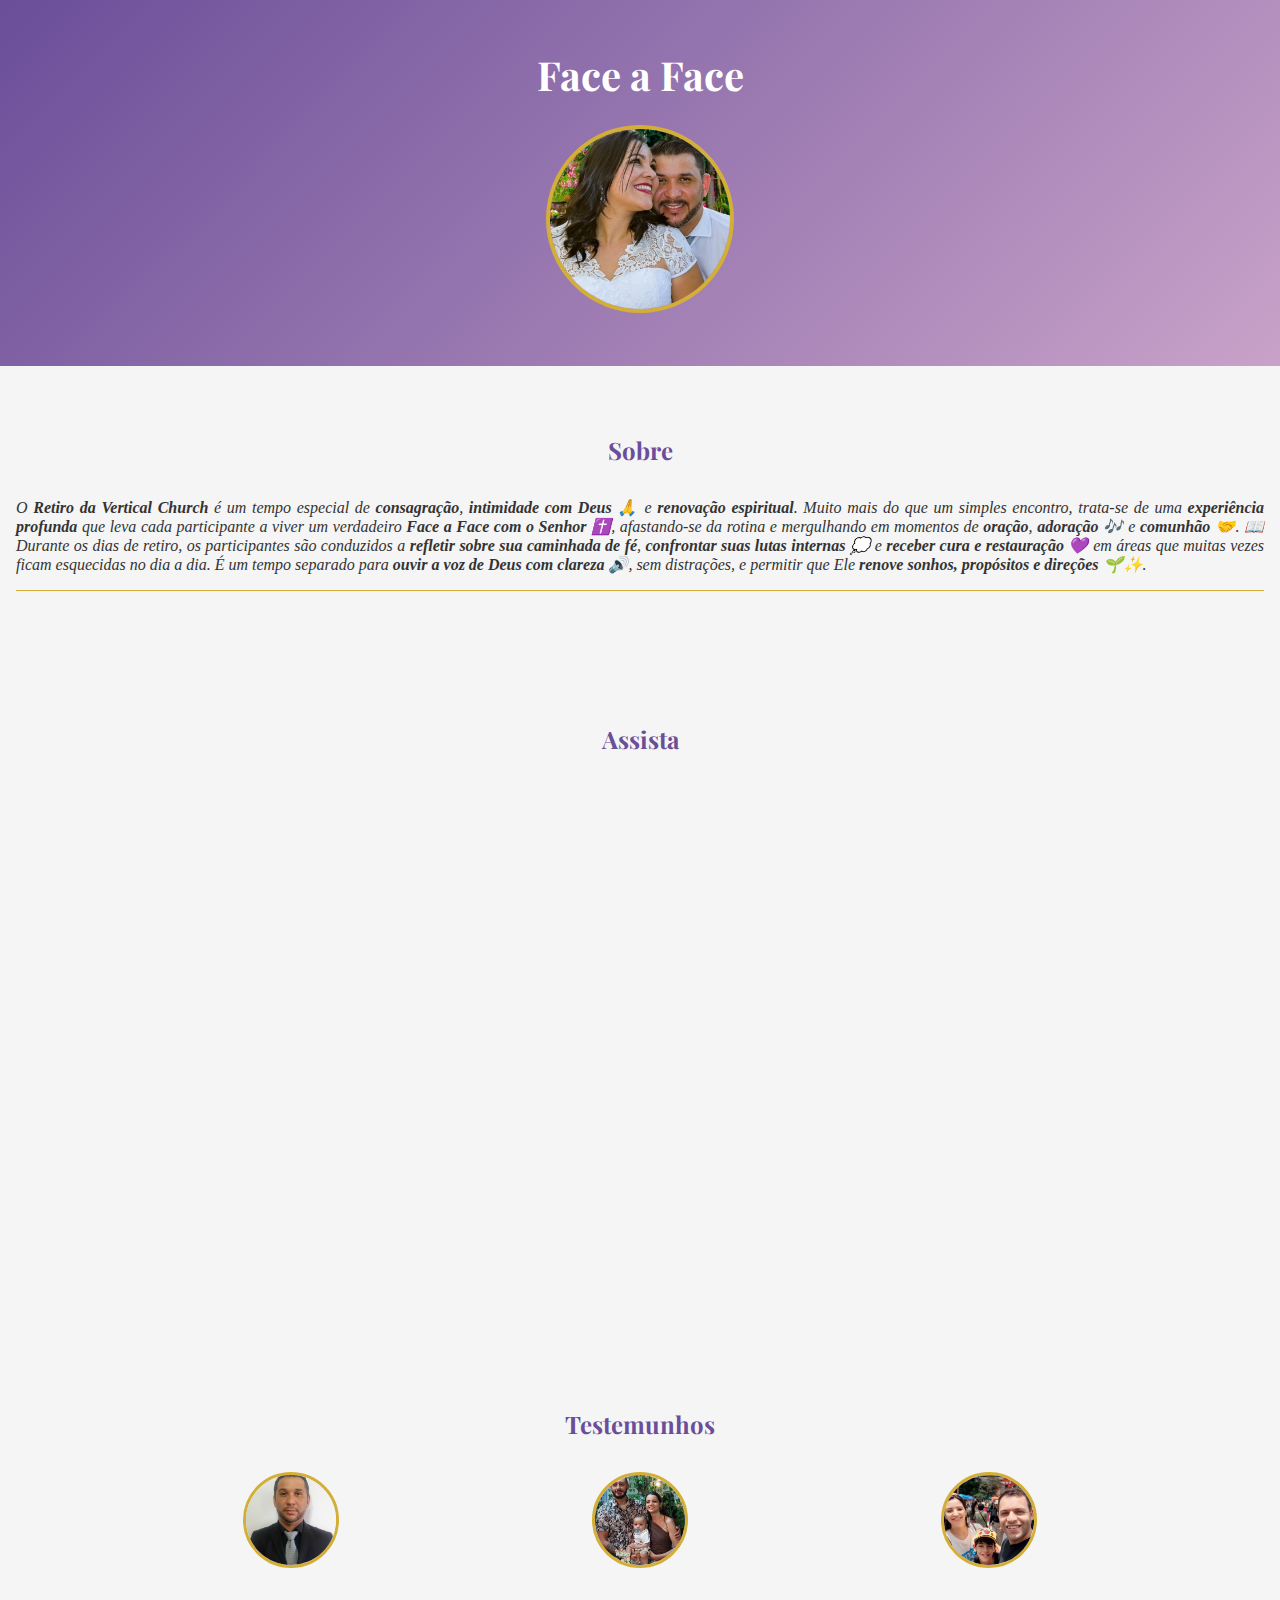
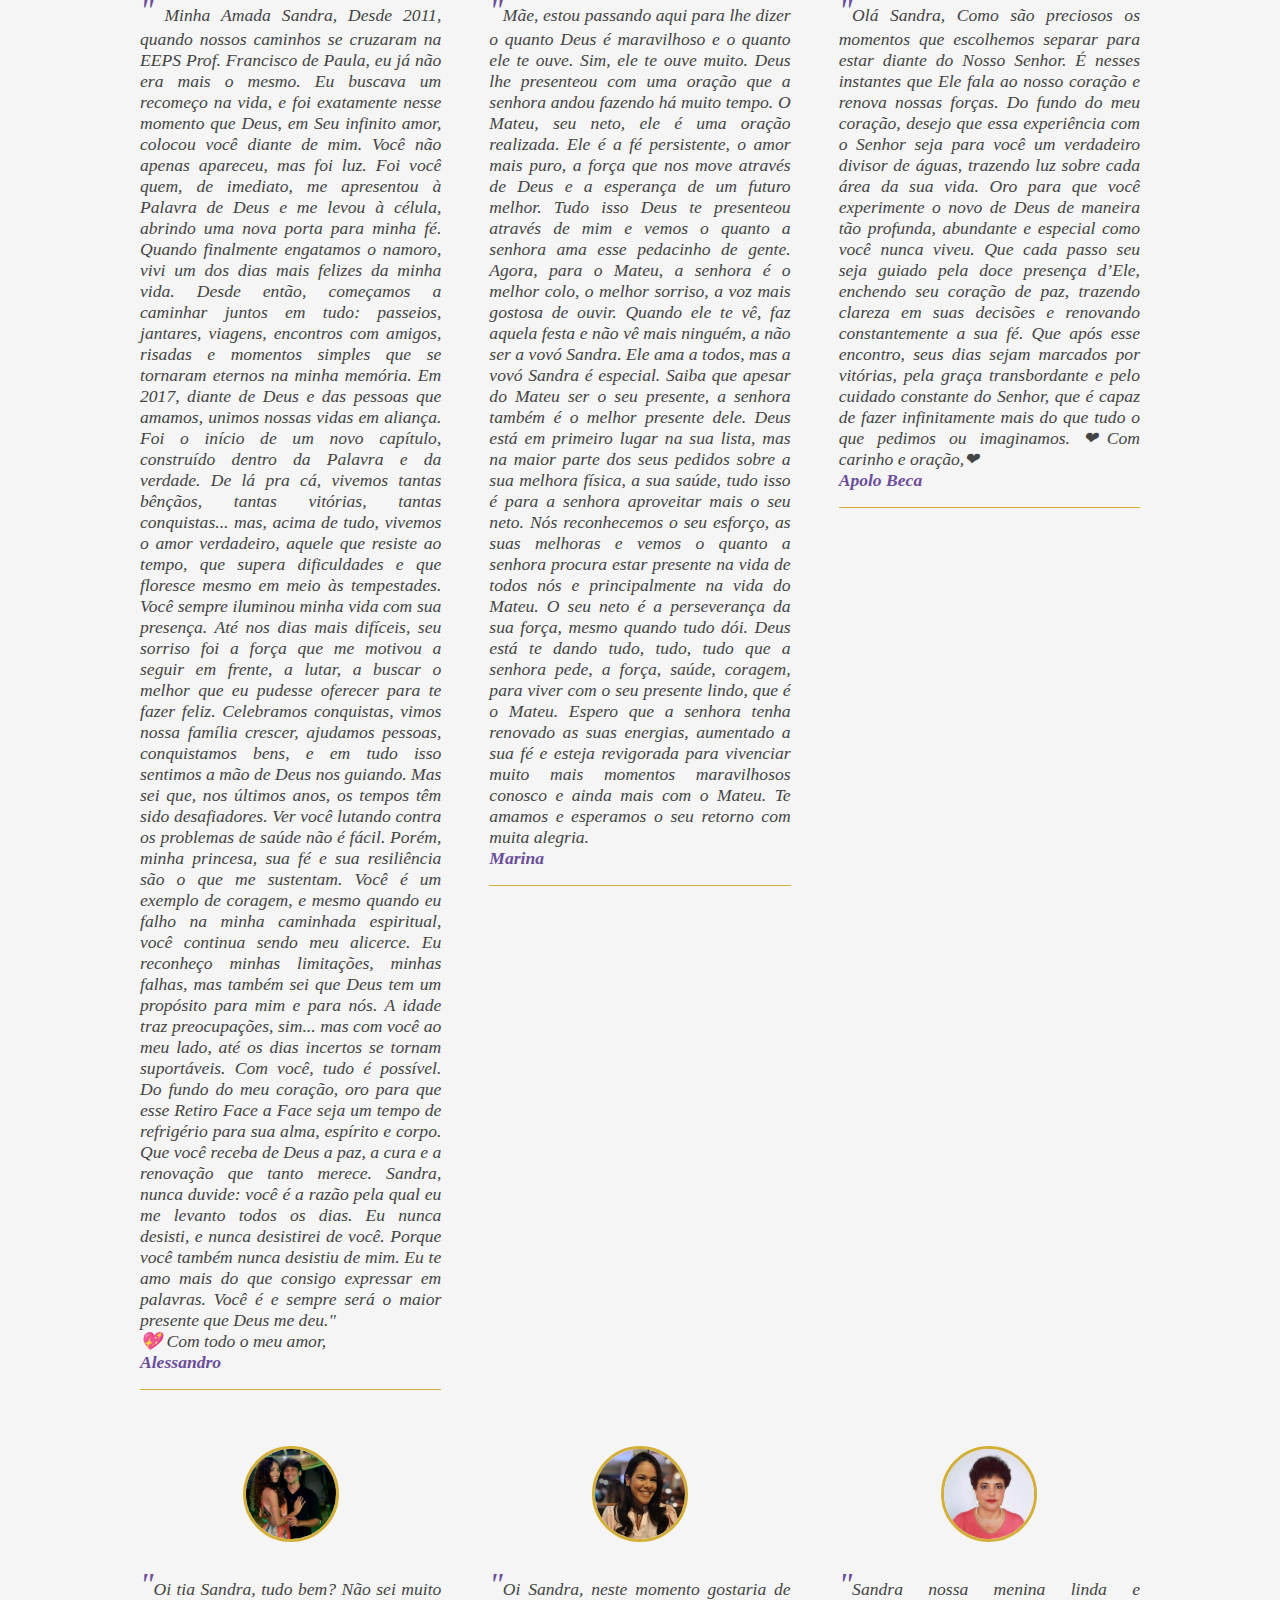
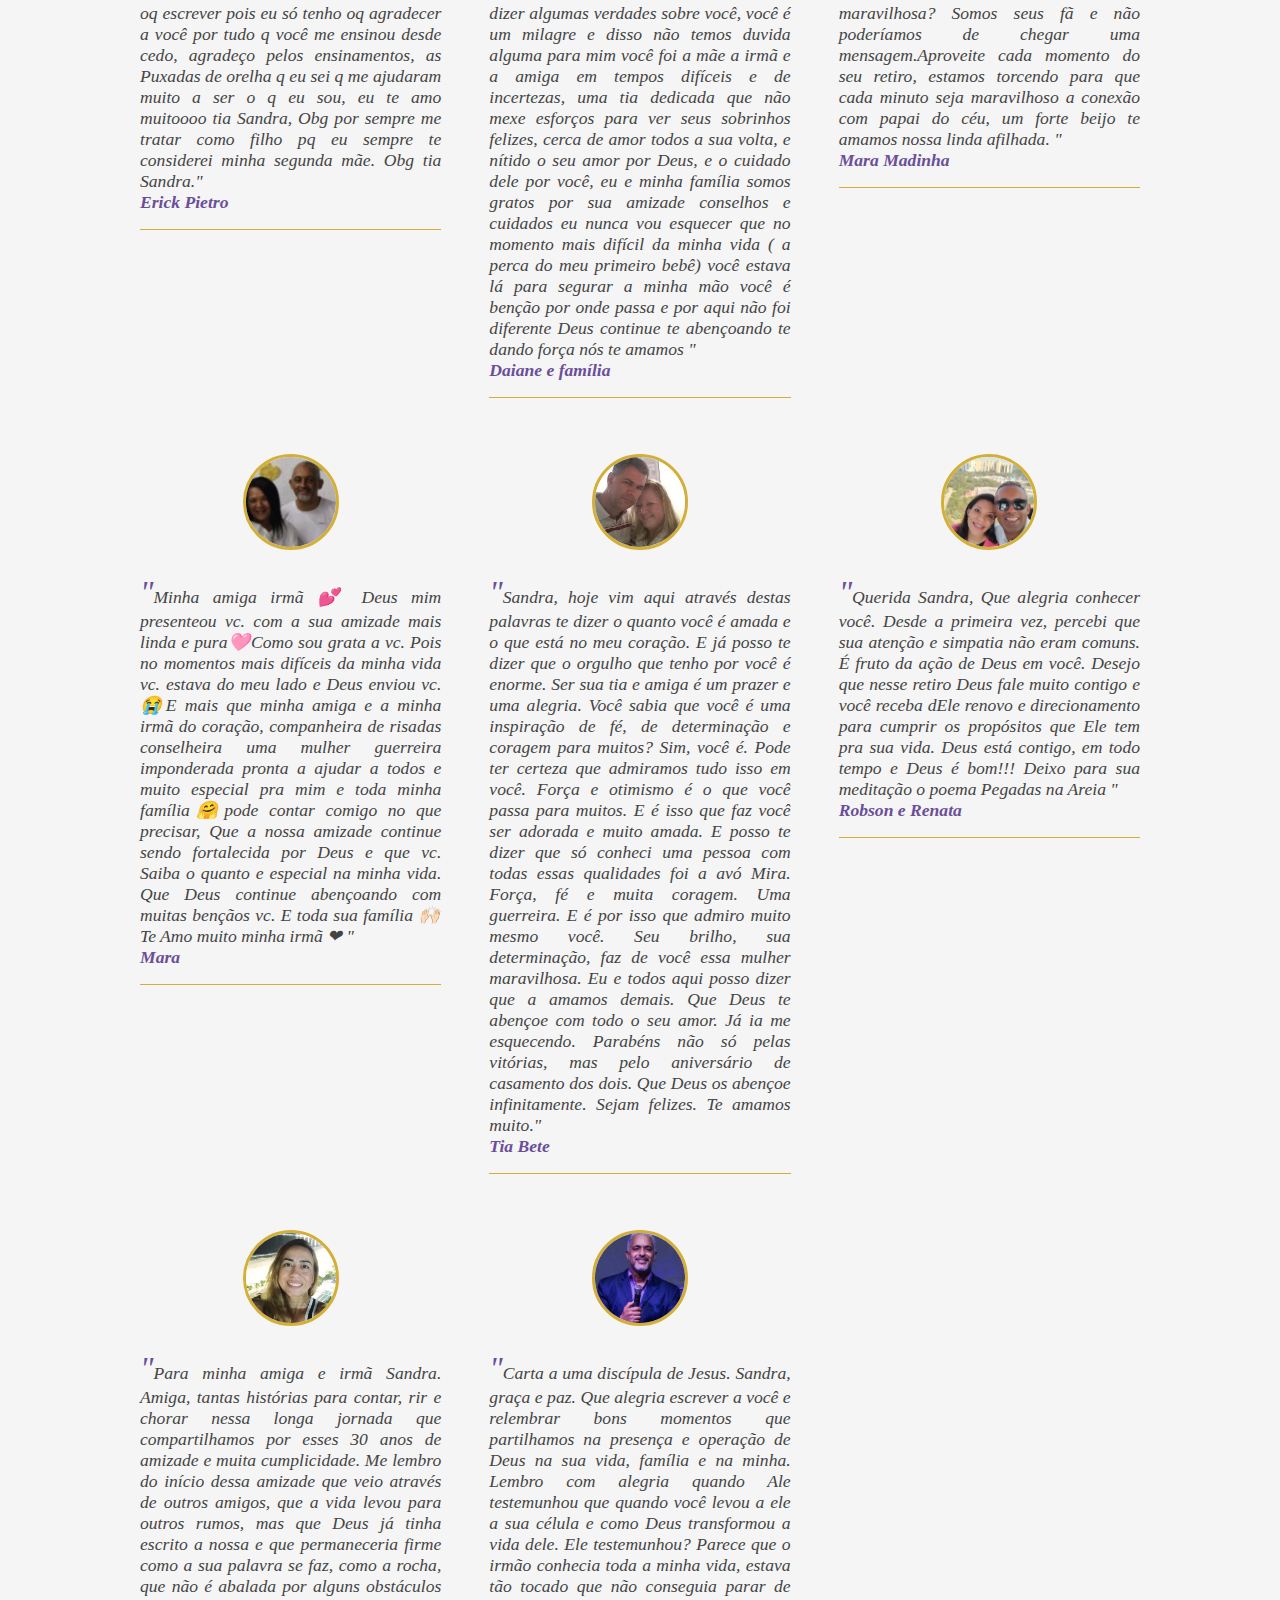
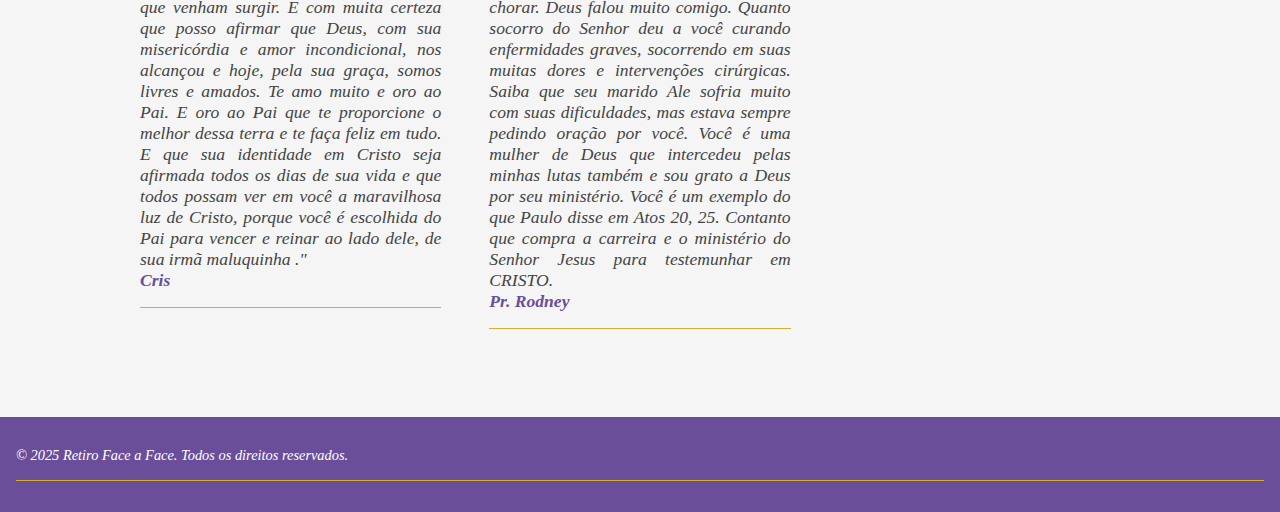
<file: index.html>
<!DOCTYPE html>
<html lang="pt-br">
  <head>
    <meta charset="UTF-8" />
    <meta name="viewport" content="width=device-width, initial-scale=1.0" />
    <title>Face a Face - Retiro</title>
    <link
      href="https://fonts.googleapis.com/css2?family=Playfair+Display:wght@700&family=Open+Sans&display=swap"
      rel="stylesheet"
    />
    <link rel="stylesheet" href="./css/style.css" />
  </head>
  <body>
    <!-- Home -->
    <header>
      <h1>Face a Face</h1>
      <img src="./img/banner.jpg" alt="Participante do retiro" />
    </header>
 
    <!-- Sobre -->
    <section id="sobre">
      <h2>Sobre</h2>
      <p class="lead">
        O <strong>Retiro da Vertical Church</strong> é um tempo especial de
        <strong>consagração</strong>, <strong>intimidade com Deus</strong> 🙏 e
        <strong>renovação espiritual</strong>. Muito mais do que um simples
        encontro, trata-se de uma <strong>experiência profunda</strong> que leva
        cada participante a viver um verdadeiro
        <strong>Face a Face com o Senhor</strong> ✝️, afastando-se da rotina e
        mergulhando em momentos de <strong>oração</strong>,
        <strong>adoração</strong> 🎶 e <strong>comunhão</strong> 🤝. 📖 Durante
        os dias de retiro, os participantes são conduzidos a
        <strong>refletir sobre sua caminhada de fé</strong>,
        <strong>confrontar suas lutas internas</strong> 💭 e
        <strong>receber cura e restauração</strong> 💜 em áreas que muitas vezes
        ficam esquecidas no dia a dia. É um tempo separado para
        <strong>ouvir a voz de Deus com clareza</strong> 🔊, sem distrações, e
        permitir que Ele
        <strong>renove sonhos, propósitos e direções</strong> 🌱✨.
      </p>
    </section>
<!--Video-->
       <section id="video">
  <h2>Assista</h2>
  <div class="video-container">
    <iframe 
      width="100%" 
      height="500" 
      src="https://www.youtube.com/embed/PbAoZO-jj9A" 
      title="YouTube video player" 
      frameborder="0" 
      allow="accelerometer; autoplay; clipboard-write; encrypted-media; gyroscope; picture-in-picture" 
      allowfullscreen>
    </iframe>
  </div>
</section>

    <!-- Testemunhos -->
    <section id="testemunhos">
      <h2>Testemunhos</h2>
      <div class="testemunhos">
        <div class="depoimento">
          <img src="./img/alessandro.jpg" alt="Maria" />

          <p>
            <span>"</span> Minha Amada Sandra, Desde 2011, quando nossos
            caminhos se cruzaram na EEPS Prof. Francisco de Paula, eu já não era
            mais o mesmo. Eu buscava um recomeço na vida, e foi exatamente nesse
            momento que Deus, em Seu infinito amor, colocou você diante de mim.
            Você não apenas apareceu, mas foi luz. Foi você quem, de imediato,
            me apresentou à Palavra de Deus e me levou à célula, abrindo uma
            nova porta para minha fé. Quando finalmente engatamos o namoro, vivi
            um dos dias mais felizes da minha vida. Desde então, começamos a
            caminhar juntos em tudo: passeios, jantares, viagens, encontros com
            amigos, risadas e momentos simples que se tornaram eternos na minha
            memória. Em 2017, diante de Deus e das pessoas que amamos, unimos
            nossas vidas em aliança. Foi o início de um novo capítulo,
            construído dentro da Palavra e da verdade. De lá pra cá, vivemos
            tantas bênçãos, tantas vitórias, tantas conquistas... mas, acima de
            tudo, vivemos o amor verdadeiro, aquele que resiste ao tempo, que
            supera dificuldades e que floresce mesmo em meio às tempestades.
            Você sempre iluminou minha vida com sua presença. Até nos dias mais
            difíceis, seu sorriso foi a força que me motivou a seguir em frente,
            a lutar, a buscar o melhor que eu pudesse oferecer para te fazer
            feliz. Celebramos conquistas, vimos nossa família crescer, ajudamos
            pessoas, conquistamos bens, e em tudo isso sentimos a mão de Deus
            nos guiando. Mas sei que, nos últimos anos, os tempos têm sido
            desafiadores. Ver você lutando contra os problemas de saúde não é
            fácil. Porém, minha princesa, sua fé e sua resiliência são o que me
            sustentam. Você é um exemplo de coragem, e mesmo quando eu falho na
            minha caminhada espiritual, você continua sendo meu alicerce. Eu
            reconheço minhas limitações, minhas falhas, mas também sei que Deus
            tem um propósito para mim e para nós. A idade traz preocupações,
            sim... mas com você ao meu lado, até os dias incertos se tornam
            suportáveis. Com você, tudo é possível. Do fundo do meu coração, oro
            para que esse Retiro Face a Face seja um tempo de refrigério para
            sua alma, espírito e corpo. Que você receba de Deus a paz, a cura e
            a renovação que tanto merece. Sandra, nunca duvide: você é a razão
            pela qual eu me levanto todos os dias. Eu nunca desisti, e nunca
            desistirei de você. Porque você também nunca desistiu de mim. Eu te
            amo mais do que consigo expressar em palavras. Você é e sempre será
            o maior presente que Deus me deu."<br />
            💖 Com todo o meu amor, <br />
            <strong>Alessandro</strong>
          </p>
        </div>
        <div class="depoimento">
          <img src="./img/marina.jpg" alt="Joana" />
          <p>
            <span>"</span>Mãe, estou passando aqui para lhe dizer o quanto Deus
            é maravilhoso e o quanto ele te ouve. Sim, ele te ouve muito. Deus
            lhe presenteou com uma oração que a senhora andou fazendo há muito
            tempo. O Mateu, seu neto, ele é uma oração realizada. Ele é a fé
            persistente, o amor mais puro, a força que nos move através de Deus
            e a esperança de um futuro melhor. Tudo isso Deus te presenteou
            através de mim e vemos o quanto a senhora ama esse pedacinho de
            gente. Agora, para o Mateu, a senhora é o melhor colo, o melhor
            sorriso, a voz mais gostosa de ouvir. Quando ele te vê, faz aquela
            festa e não vê mais ninguém, a não ser a vovó Sandra. Ele ama a
            todos, mas a vovó Sandra é especial. Saiba que apesar do Mateu ser o
            seu presente, a senhora também é o melhor presente dele. Deus está
            em primeiro lugar na sua lista, mas na maior parte dos seus pedidos
            sobre a sua melhora física, a sua saúde, tudo isso é para a senhora
            aproveitar mais o seu neto. Nós reconhecemos o seu esforço, as suas
            melhoras e vemos o quanto a senhora procura estar presente na vida
            de todos nós e principalmente na vida do Mateu. O seu neto é a
            perseverança da sua força, mesmo quando tudo dói. Deus está te dando
            tudo, tudo, tudo que a senhora pede, a força, saúde, coragem, para
            viver com o seu presente lindo, que é o Mateu. Espero que a senhora
            tenha renovado as suas energias, aumentado a sua fé e esteja
            revigorada para vivenciar muito mais momentos maravilhosos conosco e
            ainda mais com o Mateu. Te amamos e esperamos o seu retorno com
            muita alegria.<br />
            <strong>Marina</strong>
          </p>
        </div>
        <div class="depoimento">
          <img src="./img/beca.jpg" alt="Joana" />
          <p>
            <span>"</span>Olá Sandra, Como são preciosos os momentos que
            escolhemos separar para estar diante do Nosso Senhor. É nesses
            instantes que Ele fala ao nosso coração e renova nossas forças. Do
            fundo do meu coração, desejo que essa experiência com o Senhor seja
            para você um verdadeiro divisor de águas, trazendo luz sobre cada
            área da sua vida. Oro para que você experimente o novo de Deus de
            maneira tão profunda, abundante e especial como você nunca viveu.
            Que cada passo seu seja guiado pela doce presença d’Ele, enchendo
            seu coração de paz, trazendo clareza em suas decisões e renovando
            constantemente a sua fé. Que após esse encontro, seus dias sejam
            marcados por vitórias, pela graça transbordante e pelo cuidado
            constante do Senhor, que é capaz de fazer infinitamente mais do que
            tudo o que pedimos ou imaginamos. ❤Com carinho e oração,❤ <br />
            <strong>Apolo Beca</strong>
          </p>
        </div>
        <div class="depoimento">
          <img src="./img/Erick.jpg" alt="Ana" />
          <p>
            <span>"</span>Oi tia Sandra, tudo bem? Não sei muito oq escrever
            pois eu só tenho oq agradecer a você por tudo q você me ensinou
            desde cedo, agradeço pelos ensinamentos, as Puxadas de orelha q eu
            sei q me ajudaram muito a ser o q eu sou, eu te amo muitoooo tia
            Sandra, Obg por sempre me tratar como filho pq eu sempre te
            considerei minha segunda mãe. Obg tia Sandra."<br />
            <strong>Erick Pietro</strong>
          </p>
        </div>
        <div class="depoimento">
          <img src="./img/daiane.jpg" alt="Ana" />
          <p>
            <span>"</span>Oi Sandra, neste momento gostaria de dizer algumas
            verdades sobre você, você é um milagre e disso não temos duvida
            alguma para mim você foi a mãe a irmã e a amiga em tempos difíceis e
            de incertezas, uma tia dedicada que não mexe esforços para ver seus
            sobrinhos felizes, cerca de amor todos a sua volta, e nítido o seu
            amor por Deus, e o cuidado dele por você, eu e minha família somos
            gratos por sua amizade conselhos e cuidados eu nunca vou esquecer
            que no momento mais difícil da minha vida ( a perca do meu primeiro
            bebê) você estava lá para segurar a minha mão você é benção por onde
            passa e por aqui não foi diferente Deus continue te abençoando te
            dando força nós te amamos "<br />
            <strong>Daiane e família</strong>
          </p>
        </div>
        <div class="depoimento">
          <img src="./img/Mara-spt.jpg" alt="Ana" />
          <p>
            <span>"</span>Sandra nossa menina linda e maravilhosa? Somos seus fã
            e não poderíamos de chegar uma mensagem.Aproveite cada momento do
            seu retiro, estamos torcendo para que cada minuto seja maravilhoso a
            conexão com papai do céu, um forte beijo te amamos
            nossa linda afilhada. "<br />
            <strong>Mara Madinha</strong>
          </p>
        </div>
        <div class="depoimento">
          <img src="./img/mara-dna-antonia.jpg" alt="Ana" />
          <p>
            <span>"</span>Minha amiga irmã 💕 Deus mim presenteou vc. com a sua
            amizade mais linda e pura🩷Como sou grata a vc. Pois no momentos mais
            difíceis da minha vida vc. estava do meu lado e Deus enviou vc. 😭E
            mais que minha amiga e a minha irmã do coração, companheira de
            risadas conselheira uma mulher guerreira imponderada pronta a ajudar
            a todos e muito especial pra mim e toda minha família🤗pode contar
            comigo no que precisar, Que a nossa amizade continue sendo
            fortalecida por Deus e que vc. Saiba o quanto e especial na minha
            vida. Que Deus continue abençoando com muitas bençãos vc. E toda sua
            família 🙌🏻Te Amo muito minha irmã ❤ "<br />
            <strong>Mara</strong>
          </p>
        </div>
        <div class="depoimento">
          <img src="./img/bete.jpg" alt="Ana" />
          <p>
            <span>"</span>Sandra, hoje vim aqui através destas palavras te dizer
            o quanto você é amada e o que está no meu coração. E já posso te
            dizer que o orgulho que tenho por você é enorme. Ser sua tia e amiga
            é um prazer e uma alegria. Você sabia que você é uma inspiração de
            fé, de determinação e coragem para muitos? Sim, você é. Pode ter
            certeza que admiramos tudo isso em você. Força e otimismo é o que
            você passa para muitos. E é isso que faz você ser adorada e muito
            amada. E posso te dizer que só conheci uma pessoa com todas essas
            qualidades foi a avó Mira. Força, fé e muita coragem. Uma guerreira.
            E é por isso que admiro muito mesmo você. Seu brilho, sua
            determinação, faz de você essa mulher maravilhosa. Eu e todos aqui
            posso dizer que a amamos demais. Que Deus te abençoe com todo o seu
            amor. Já ia me esquecendo. Parabéns não só pelas vitórias, mas pelo
            aniversário de casamento dos dois. Que Deus os abençoe
            infinitamente. Sejam felizes. Te amamos muito."<br />
            <strong>Tia Bete</strong>
          </p>
        </div>
        <div class="depoimento">
          <img src="./img/robinho.jpg" alt="Ana" />
          <p>
            <span>"</span>Querida Sandra, Que alegria conhecer você. Desde a
            primeira vez, percebi que sua atenção e simpatia não eram comuns. É
            fruto da ação de Deus em você. Desejo que nesse retiro Deus fale
            muito contigo e você receba dEle renovo e direcionamento para
            cumprir os propósitos que Ele tem pra sua vida. Deus está contigo,
            em todo tempo e Deus é bom!!! Deixo para sua meditação o poema
            Pegadas na Areia "<br />
            <strong>Robson e Renata</strong>
          </p>
        </div>
        <div class="depoimento">
          <img src="./img/cris.jpg" alt="Ana" />
          <p>
            <span>"</span>Para minha amiga e irmã Sandra. Amiga, tantas
            histórias para contar, rir e chorar nessa longa jornada que
            compartilhamos por esses 30 anos de amizade e muita cumplicidade. Me
            lembro do início dessa amizade que veio através de outros amigos,
            que a vida levou para outros rumos, mas que Deus já tinha escrito a
            nossa e que permaneceria firme como a sua palavra se faz, como a
            rocha, que não é abalada por alguns obstáculos que venham surgir. E
            com muita certeza que posso afirmar que Deus, com sua misericórdia e
            amor incondicional, nos alcançou e hoje, pela sua graça, somos
            livres e amados. Te amo muito e oro ao Pai. E oro ao Pai que te
            proporcione o melhor dessa terra e te faça feliz em tudo. E que sua
            identidade em Cristo seja afirmada todos os dias de sua vida e que
            todos possam ver em você a maravilhosa luz de Cristo, porque você é
            escolhida do Pai para vencer e reinar ao lado dele, de sua irmã
            maluquinha ."<br />
            <strong>Cris</strong>
          </p>
        </div>
        <div class="depoimento">
          <img src="./img/rodney.jpg" alt="Ana" />
          <p>
            <span>"</span>Carta a uma discípula de Jesus. Sandra, graça e paz.
            Que alegria escrever a você e relembrar bons momentos que
            partilhamos na presença e operação de Deus na sua vida, família e na
            minha. Lembro com alegria quando Ale testemunhou que quando você
            levou a ele a sua célula e como Deus transformou a vida dele. Ele
            testemunhou? Parece que o irmão conhecia toda a minha vida, estava
            tão tocado que não conseguia parar de chorar. Deus falou muito
            comigo. Quanto socorro do Senhor deu a você curando enfermidades
            graves, socorrendo em suas muitas dores e intervenções cirúrgicas.
            Saiba que seu marido Ale sofria muito com suas dificuldades, mas
            estava sempre pedindo oração por você. Você é uma mulher de Deus que
            intercedeu pelas minhas lutas também e sou grato a Deus por seu
            ministério. Você é um exemplo do que Paulo disse em Atos 20, 25.
            Contanto que compra a carreira e o ministério do Senhor Jesus para
            testemunhar em CRISTO.<br />
            <strong>Pr. Rodney</strong>
          </p>
        </div>
      </div>
    </section>

    <!-- Rodapé -->
    <footer>
      <p>&copy; 2025 Retiro Face a Face. Todos os direitos reservados.</p>
    </footer>
  </body>
</html>
</file>
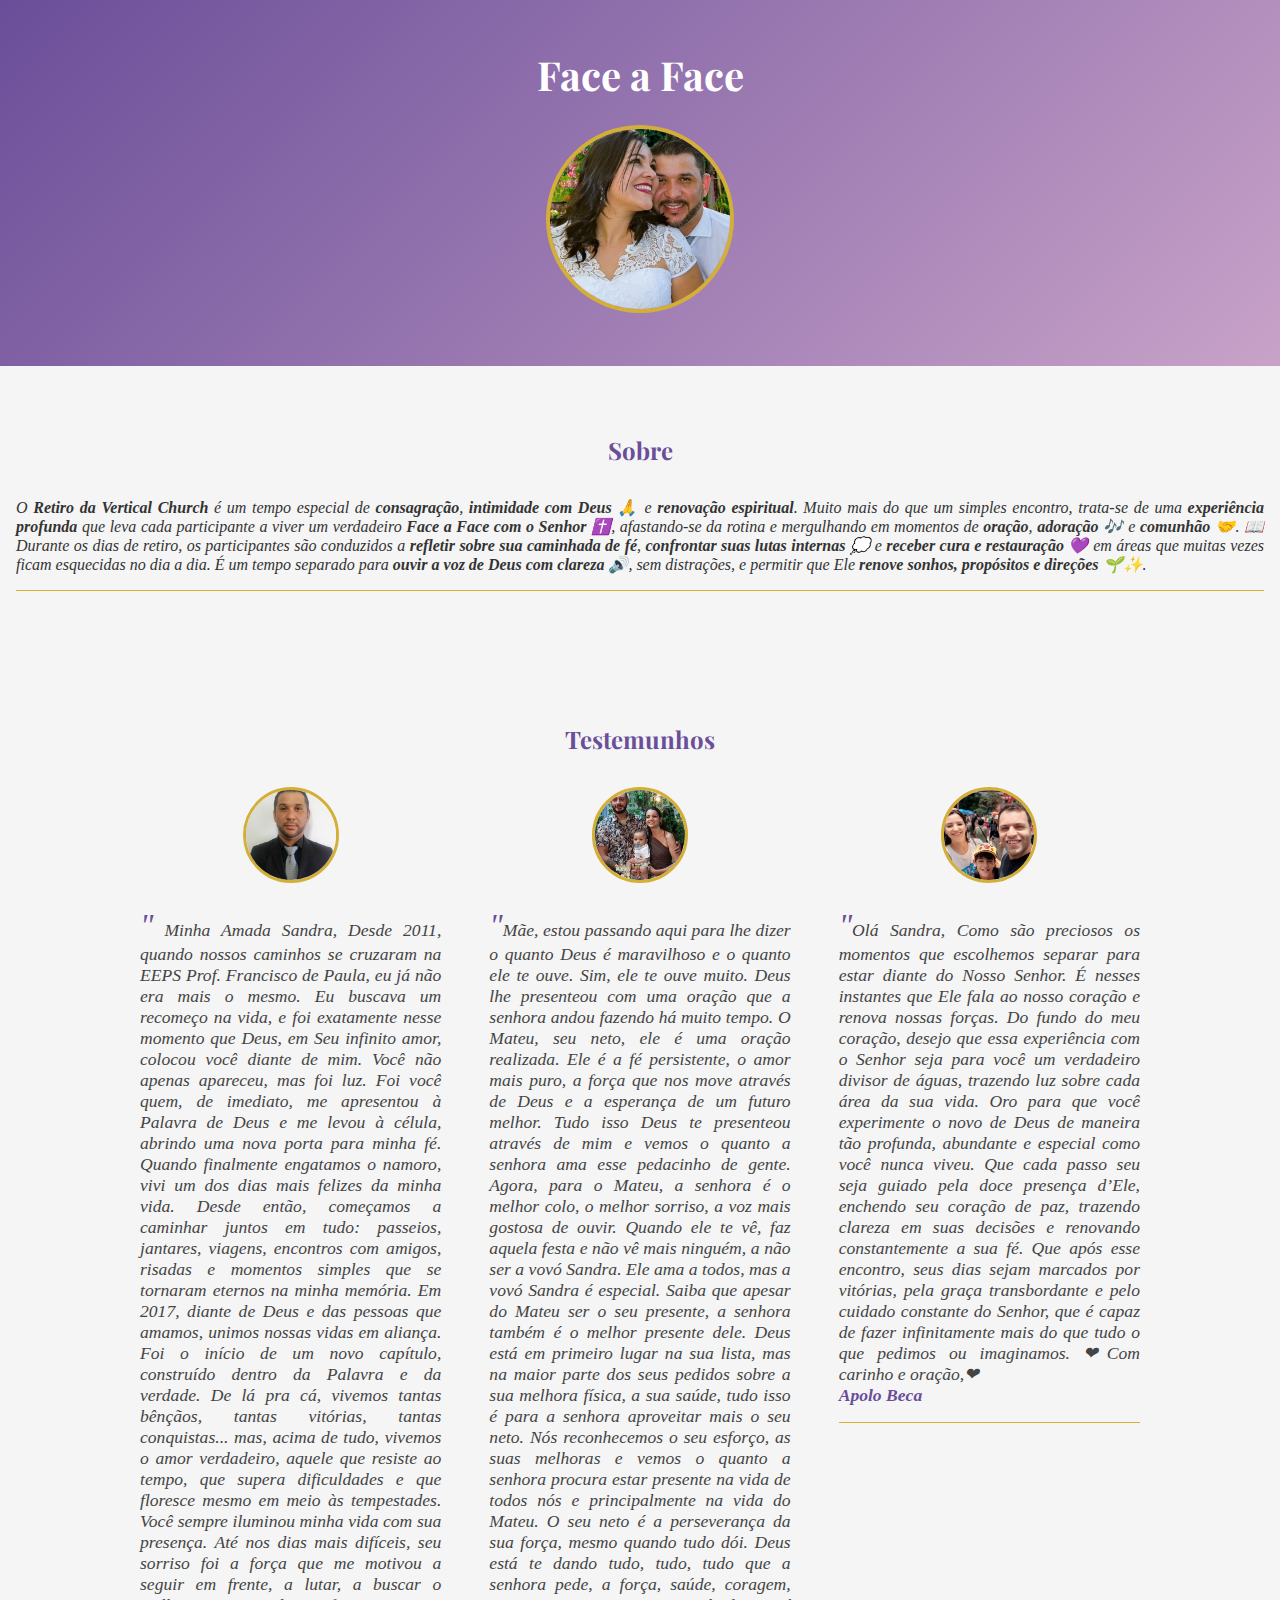
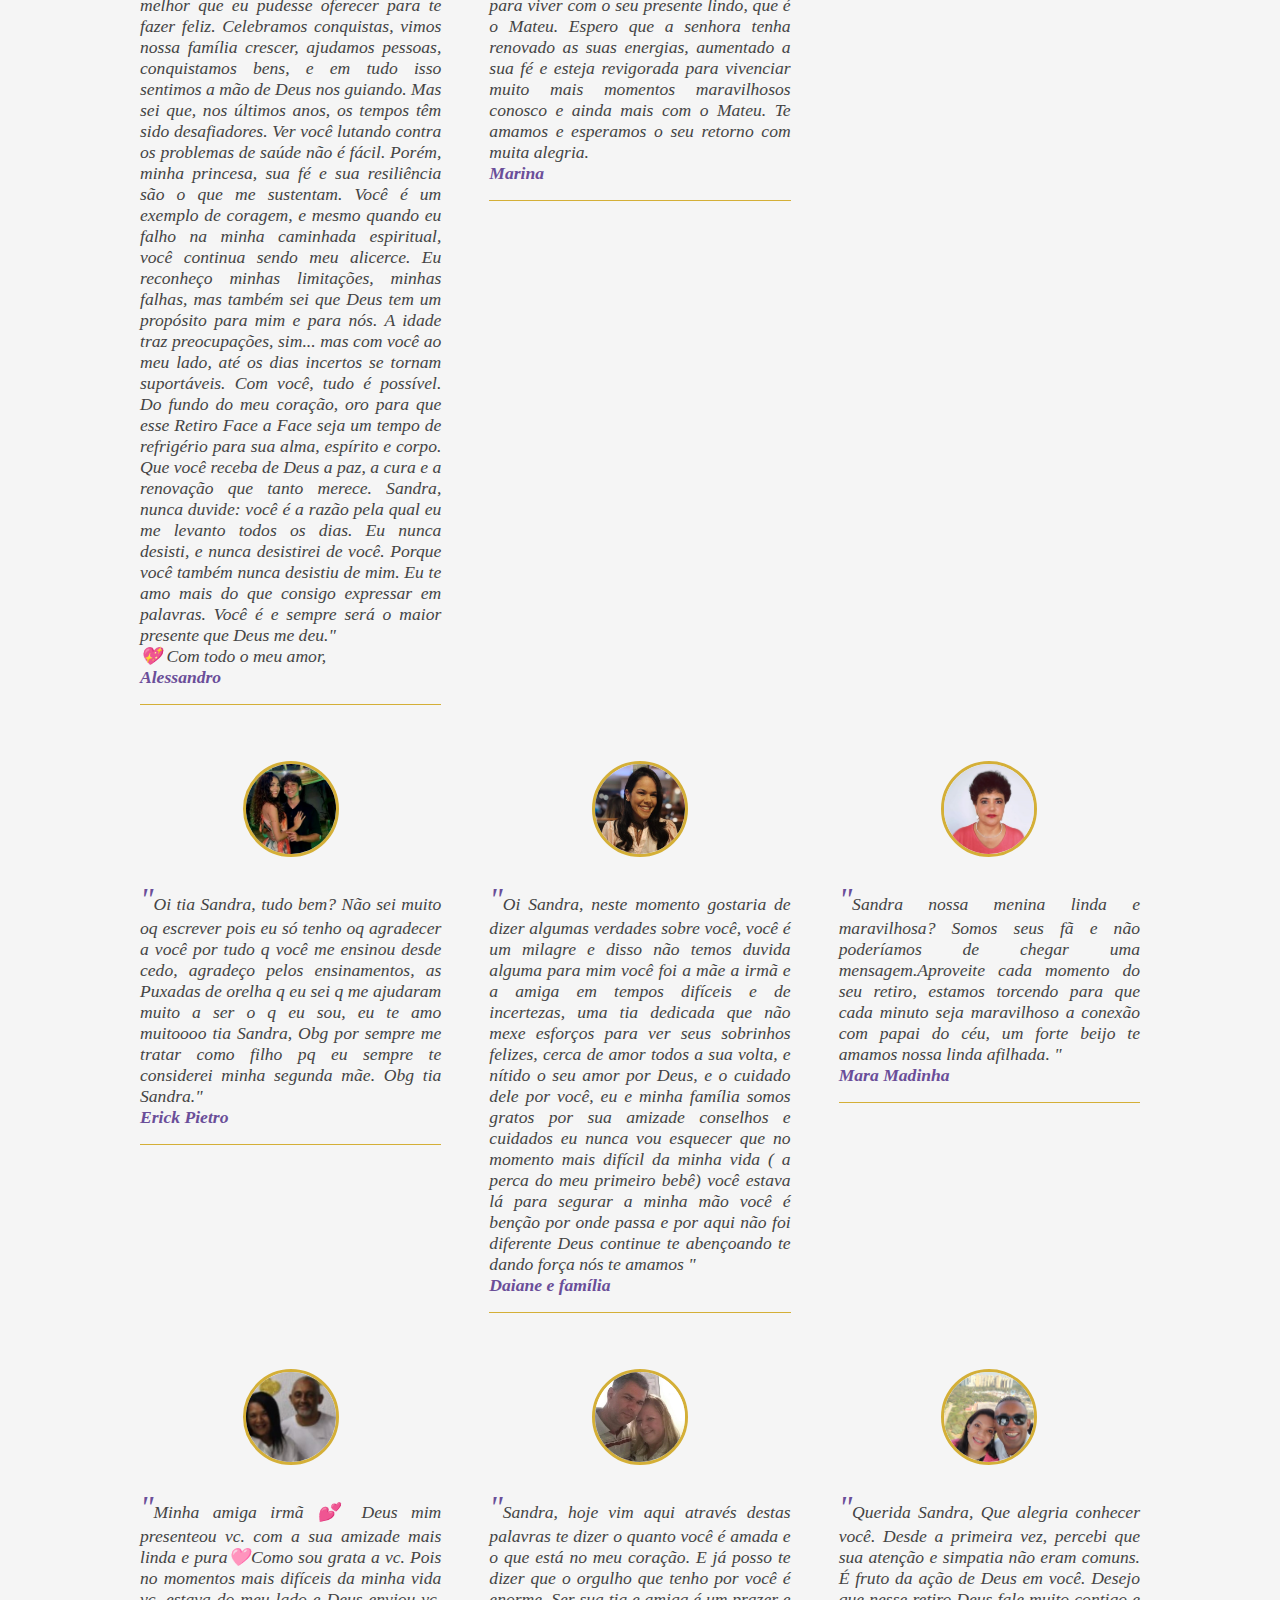
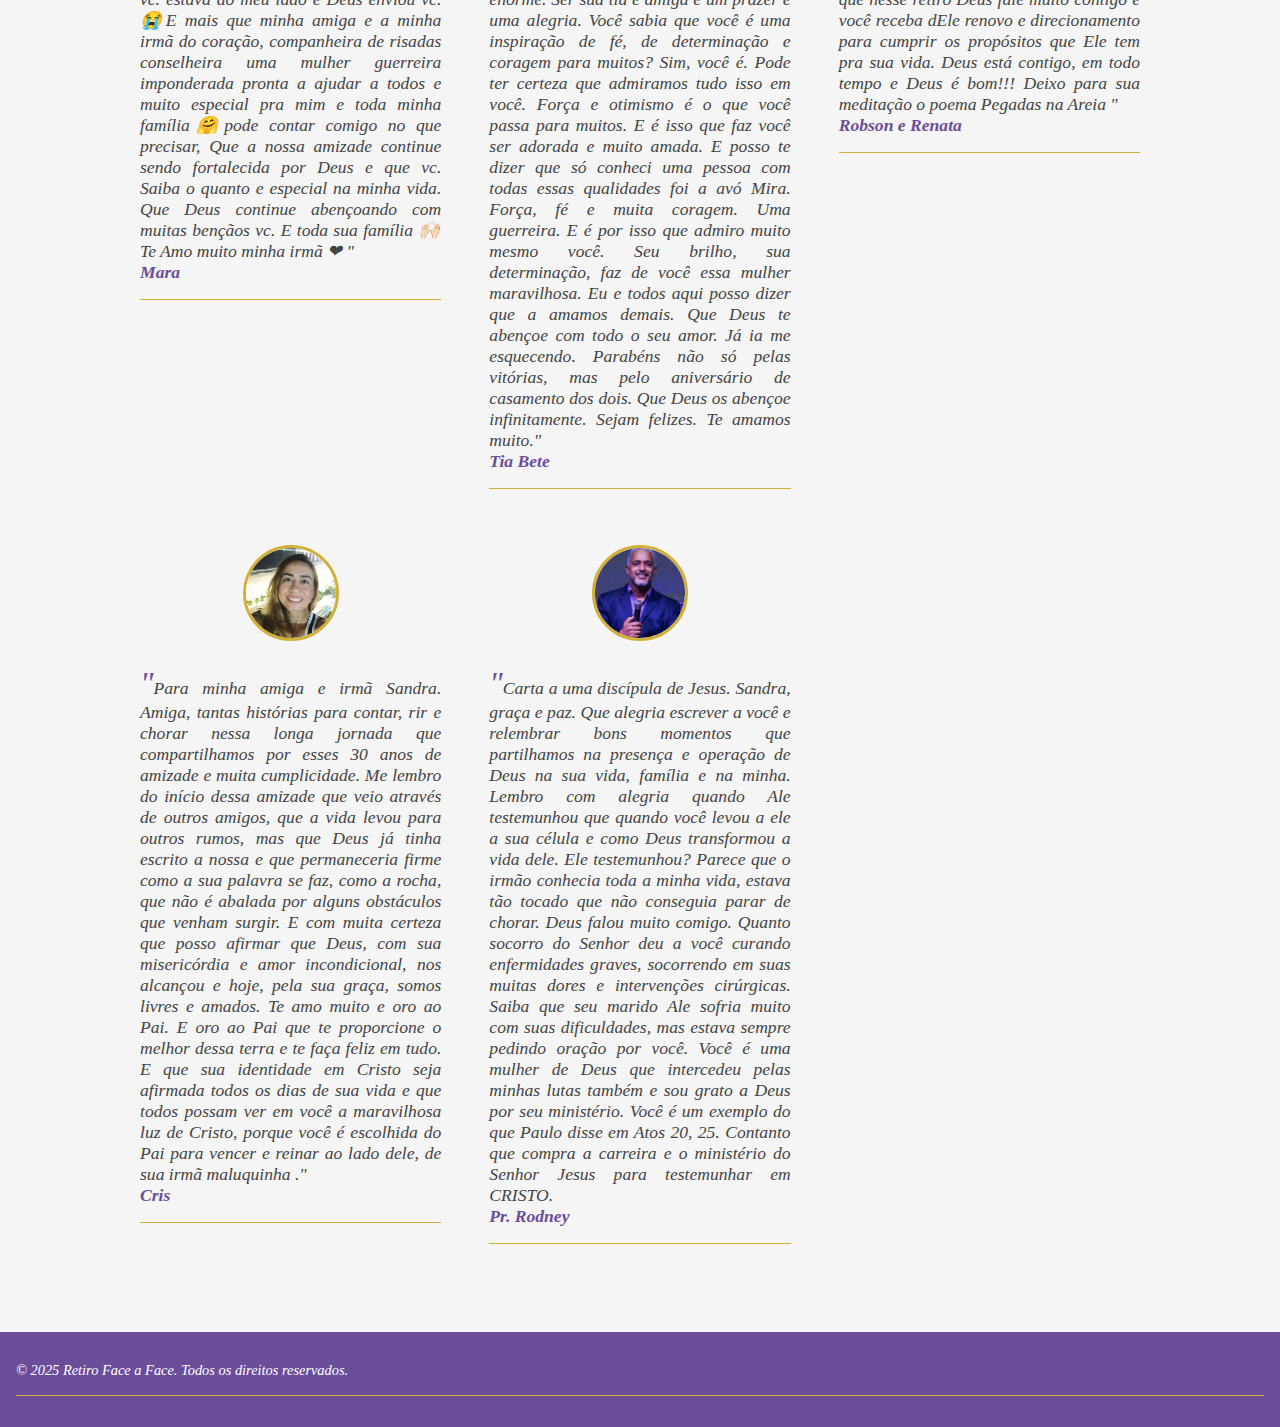
<file: face a face/index.html>
<!DOCTYPE html>
<html lang="pt-br">
  <head>
    <meta charset="UTF-8" />
    <meta name="viewport" content="width=device-width, initial-scale=1.0" />
    <title>Face a Face - Retiro</title>
    <link
      href="https://fonts.googleapis.com/css2?family=Playfair+Display:wght@700&family=Open+Sans&display=swap"
      rel="stylesheet"
    />
    <link rel="stylesheet" href="./css/style.css" />
  </head>
  <body>
    <!-- Home -->
    <header>
      <h1>Face a Face</h1>
      <img src="./img/banner.jpg" alt="Participante do retiro" />
    </header>

    <!-- Sobre -->
    <section id="sobre">
      <h2>Sobre</h2>
      <p class="lead">
        O <strong>Retiro da Vertical Church</strong> é um tempo especial de
        <strong>consagração</strong>, <strong>intimidade com Deus</strong> 🙏 e
        <strong>renovação espiritual</strong>. Muito mais do que um simples
        encontro, trata-se de uma <strong>experiência profunda</strong> que leva
        cada participante a viver um verdadeiro
        <strong>Face a Face com o Senhor</strong> ✝️, afastando-se da rotina e
        mergulhando em momentos de <strong>oração</strong>,
        <strong>adoração</strong> 🎶 e <strong>comunhão</strong> 🤝. 📖 Durante
        os dias de retiro, os participantes são conduzidos a
        <strong>refletir sobre sua caminhada de fé</strong>,
        <strong>confrontar suas lutas internas</strong> 💭 e
        <strong>receber cura e restauração</strong> 💜 em áreas que muitas vezes
        ficam esquecidas no dia a dia. É um tempo separado para
        <strong>ouvir a voz de Deus com clareza</strong> 🔊, sem distrações, e
        permitir que Ele
        <strong>renove sonhos, propósitos e direções</strong> 🌱✨.
      </p>
    </section>

    <!-- Testemunhos -->
    <section id="testemunhos">
      <h2>Testemunhos</h2>
      <div class="testemunhos">
        <div class="depoimento">
          <img src="./img/alessandro.jpg" alt="Maria" />

          <p>
            <span>"</span> Minha Amada Sandra, Desde 2011, quando nossos
            caminhos se cruzaram na EEPS Prof. Francisco de Paula, eu já não era
            mais o mesmo. Eu buscava um recomeço na vida, e foi exatamente nesse
            momento que Deus, em Seu infinito amor, colocou você diante de mim.
            Você não apenas apareceu, mas foi luz. Foi você quem, de imediato,
            me apresentou à Palavra de Deus e me levou à célula, abrindo uma
            nova porta para minha fé. Quando finalmente engatamos o namoro, vivi
            um dos dias mais felizes da minha vida. Desde então, começamos a
            caminhar juntos em tudo: passeios, jantares, viagens, encontros com
            amigos, risadas e momentos simples que se tornaram eternos na minha
            memória. Em 2017, diante de Deus e das pessoas que amamos, unimos
            nossas vidas em aliança. Foi o início de um novo capítulo,
            construído dentro da Palavra e da verdade. De lá pra cá, vivemos
            tantas bênçãos, tantas vitórias, tantas conquistas... mas, acima de
            tudo, vivemos o amor verdadeiro, aquele que resiste ao tempo, que
            supera dificuldades e que floresce mesmo em meio às tempestades.
            Você sempre iluminou minha vida com sua presença. Até nos dias mais
            difíceis, seu sorriso foi a força que me motivou a seguir em frente,
            a lutar, a buscar o melhor que eu pudesse oferecer para te fazer
            feliz. Celebramos conquistas, vimos nossa família crescer, ajudamos
            pessoas, conquistamos bens, e em tudo isso sentimos a mão de Deus
            nos guiando. Mas sei que, nos últimos anos, os tempos têm sido
            desafiadores. Ver você lutando contra os problemas de saúde não é
            fácil. Porém, minha princesa, sua fé e sua resiliência são o que me
            sustentam. Você é um exemplo de coragem, e mesmo quando eu falho na
            minha caminhada espiritual, você continua sendo meu alicerce. Eu
            reconheço minhas limitações, minhas falhas, mas também sei que Deus
            tem um propósito para mim e para nós. A idade traz preocupações,
            sim... mas com você ao meu lado, até os dias incertos se tornam
            suportáveis. Com você, tudo é possível. Do fundo do meu coração, oro
            para que esse Retiro Face a Face seja um tempo de refrigério para
            sua alma, espírito e corpo. Que você receba de Deus a paz, a cura e
            a renovação que tanto merece. Sandra, nunca duvide: você é a razão
            pela qual eu me levanto todos os dias. Eu nunca desisti, e nunca
            desistirei de você. Porque você também nunca desistiu de mim. Eu te
            amo mais do que consigo expressar em palavras. Você é e sempre será
            o maior presente que Deus me deu."<br />
            💖 Com todo o meu amor, <br />
            <strong>Alessandro</strong>
          </p>
        </div>
        <div class="depoimento">
          <img src="./img/marina.jpg" alt="Joana" />
          <p>
            <span>"</span>Mãe, estou passando aqui para lhe dizer o quanto Deus
            é maravilhoso e o quanto ele te ouve. Sim, ele te ouve muito. Deus
            lhe presenteou com uma oração que a senhora andou fazendo há muito
            tempo. O Mateu, seu neto, ele é uma oração realizada. Ele é a fé
            persistente, o amor mais puro, a força que nos move através de Deus
            e a esperança de um futuro melhor. Tudo isso Deus te presenteou
            através de mim e vemos o quanto a senhora ama esse pedacinho de
            gente. Agora, para o Mateu, a senhora é o melhor colo, o melhor
            sorriso, a voz mais gostosa de ouvir. Quando ele te vê, faz aquela
            festa e não vê mais ninguém, a não ser a vovó Sandra. Ele ama a
            todos, mas a vovó Sandra é especial. Saiba que apesar do Mateu ser o
            seu presente, a senhora também é o melhor presente dele. Deus está
            em primeiro lugar na sua lista, mas na maior parte dos seus pedidos
            sobre a sua melhora física, a sua saúde, tudo isso é para a senhora
            aproveitar mais o seu neto. Nós reconhecemos o seu esforço, as suas
            melhoras e vemos o quanto a senhora procura estar presente na vida
            de todos nós e principalmente na vida do Mateu. O seu neto é a
            perseverança da sua força, mesmo quando tudo dói. Deus está te dando
            tudo, tudo, tudo que a senhora pede, a força, saúde, coragem, para
            viver com o seu presente lindo, que é o Mateu. Espero que a senhora
            tenha renovado as suas energias, aumentado a sua fé e esteja
            revigorada para vivenciar muito mais momentos maravilhosos conosco e
            ainda mais com o Mateu. Te amamos e esperamos o seu retorno com
            muita alegria.<br />
            <strong>Marina</strong>
          </p>
        </div>
        <div class="depoimento">
          <img src="./img/beca.jpg" alt="Joana" />
          <p>
            <span>"</span>Olá Sandra, Como são preciosos os momentos que
            escolhemos separar para estar diante do Nosso Senhor. É nesses
            instantes que Ele fala ao nosso coração e renova nossas forças. Do
            fundo do meu coração, desejo que essa experiência com o Senhor seja
            para você um verdadeiro divisor de águas, trazendo luz sobre cada
            área da sua vida. Oro para que você experimente o novo de Deus de
            maneira tão profunda, abundante e especial como você nunca viveu.
            Que cada passo seu seja guiado pela doce presença d’Ele, enchendo
            seu coração de paz, trazendo clareza em suas decisões e renovando
            constantemente a sua fé. Que após esse encontro, seus dias sejam
            marcados por vitórias, pela graça transbordante e pelo cuidado
            constante do Senhor, que é capaz de fazer infinitamente mais do que
            tudo o que pedimos ou imaginamos. ❤Com carinho e oração,❤ <br />
            <strong>Apolo Beca</strong>
          </p>
        </div>
        <div class="depoimento">
          <img src="./img/Erick.jpg" alt="Ana" />
          <p>
            <span>"</span>Oi tia Sandra, tudo bem? Não sei muito oq escrever
            pois eu só tenho oq agradecer a você por tudo q você me ensinou
            desde cedo, agradeço pelos ensinamentos, as Puxadas de orelha q eu
            sei q me ajudaram muito a ser o q eu sou, eu te amo muitoooo tia
            Sandra, Obg por sempre me tratar como filho pq eu sempre te
            considerei minha segunda mãe. Obg tia Sandra."<br />
            <strong>Erick Pietro</strong>
          </p>
        </div>
        <div class="depoimento">
          <img src="./img/daiane.jpg" alt="Ana" />
          <p>
            <span>"</span>Oi Sandra, neste momento gostaria de dizer algumas
            verdades sobre você, você é um milagre e disso não temos duvida
            alguma para mim você foi a mãe a irmã e a amiga em tempos difíceis e
            de incertezas, uma tia dedicada que não mexe esforços para ver seus
            sobrinhos felizes, cerca de amor todos a sua volta, e nítido o seu
            amor por Deus, e o cuidado dele por você, eu e minha família somos
            gratos por sua amizade conselhos e cuidados eu nunca vou esquecer
            que no momento mais difícil da minha vida ( a perca do meu primeiro
            bebê) você estava lá para segurar a minha mão você é benção por onde
            passa e por aqui não foi diferente Deus continue te abençoando te
            dando força nós te amamos "<br />
            <strong>Daiane e família</strong>
          </p>
        </div>
        <div class="depoimento">
          <img src="./img/Mara-spt.jpg" alt="Ana" />
          <p>
            <span>"</span>Sandra nossa menina linda e maravilhosa? Somos seus fã
            e não poderíamos de chegar uma mensagem.Aproveite cada momento do
            seu retiro, estamos torcendo para que cada minuto seja maravilhoso a
            conexão com papai do céu, um forte beijo te amamos
            nossa linda afilhada. "<br />
            <strong>Mara Madinha</strong>
          </p>
        </div>
        <div class="depoimento">
          <img src="./img/mara-dna-antonia.jpg" alt="Ana" />
          <p>
            <span>"</span>Minha amiga irmã 💕 Deus mim presenteou vc. com a sua
            amizade mais linda e pura🩷Como sou grata a vc. Pois no momentos mais
            difíceis da minha vida vc. estava do meu lado e Deus enviou vc. 😭E
            mais que minha amiga e a minha irmã do coração, companheira de
            risadas conselheira uma mulher guerreira imponderada pronta a ajudar
            a todos e muito especial pra mim e toda minha família🤗pode contar
            comigo no que precisar, Que a nossa amizade continue sendo
            fortalecida por Deus e que vc. Saiba o quanto e especial na minha
            vida. Que Deus continue abençoando com muitas bençãos vc. E toda sua
            família 🙌🏻Te Amo muito minha irmã ❤ "<br />
            <strong>Mara</strong>
          </p>
        </div>
        <div class="depoimento">
          <img src="./img/bete.jpg" alt="Ana" />
          <p>
            <span>"</span>Sandra, hoje vim aqui através destas palavras te dizer
            o quanto você é amada e o que está no meu coração. E já posso te
            dizer que o orgulho que tenho por você é enorme. Ser sua tia e amiga
            é um prazer e uma alegria. Você sabia que você é uma inspiração de
            fé, de determinação e coragem para muitos? Sim, você é. Pode ter
            certeza que admiramos tudo isso em você. Força e otimismo é o que
            você passa para muitos. E é isso que faz você ser adorada e muito
            amada. E posso te dizer que só conheci uma pessoa com todas essas
            qualidades foi a avó Mira. Força, fé e muita coragem. Uma guerreira.
            E é por isso que admiro muito mesmo você. Seu brilho, sua
            determinação, faz de você essa mulher maravilhosa. Eu e todos aqui
            posso dizer que a amamos demais. Que Deus te abençoe com todo o seu
            amor. Já ia me esquecendo. Parabéns não só pelas vitórias, mas pelo
            aniversário de casamento dos dois. Que Deus os abençoe
            infinitamente. Sejam felizes. Te amamos muito."<br />
            <strong>Tia Bete</strong>
          </p>
        </div>
        <div class="depoimento">
          <img src="./img/robinho.jpg" alt="Ana" />
          <p>
            <span>"</span>Querida Sandra, Que alegria conhecer você. Desde a
            primeira vez, percebi que sua atenção e simpatia não eram comuns. É
            fruto da ação de Deus em você. Desejo que nesse retiro Deus fale
            muito contigo e você receba dEle renovo e direcionamento para
            cumprir os propósitos que Ele tem pra sua vida. Deus está contigo,
            em todo tempo e Deus é bom!!! Deixo para sua meditação o poema
            Pegadas na Areia "<br />
            <strong>Robson e Renata</strong>
          </p>
        </div>
        <div class="depoimento">
          <img src="./img/cris.jpg" alt="Ana" />
          <p>
            <span>"</span>Para minha amiga e irmã Sandra. Amiga, tantas
            histórias para contar, rir e chorar nessa longa jornada que
            compartilhamos por esses 30 anos de amizade e muita cumplicidade. Me
            lembro do início dessa amizade que veio através de outros amigos,
            que a vida levou para outros rumos, mas que Deus já tinha escrito a
            nossa e que permaneceria firme como a sua palavra se faz, como a
            rocha, que não é abalada por alguns obstáculos que venham surgir. E
            com muita certeza que posso afirmar que Deus, com sua misericórdia e
            amor incondicional, nos alcançou e hoje, pela sua graça, somos
            livres e amados. Te amo muito e oro ao Pai. E oro ao Pai que te
            proporcione o melhor dessa terra e te faça feliz em tudo. E que sua
            identidade em Cristo seja afirmada todos os dias de sua vida e que
            todos possam ver em você a maravilhosa luz de Cristo, porque você é
            escolhida do Pai para vencer e reinar ao lado dele, de sua irmã
            maluquinha ."<br />
            <strong>Cris</strong>
          </p>
        </div>
        <div class="depoimento">
          <img src="./img/rodney.jpg" alt="Ana" />
          <p>
            <span>"</span>Carta a uma discípula de Jesus. Sandra, graça e paz.
            Que alegria escrever a você e relembrar bons momentos que
            partilhamos na presença e operação de Deus na sua vida, família e na
            minha. Lembro com alegria quando Ale testemunhou que quando você
            levou a ele a sua célula e como Deus transformou a vida dele. Ele
            testemunhou? Parece que o irmão conhecia toda a minha vida, estava
            tão tocado que não conseguia parar de chorar. Deus falou muito
            comigo. Quanto socorro do Senhor deu a você curando enfermidades
            graves, socorrendo em suas muitas dores e intervenções cirúrgicas.
            Saiba que seu marido Ale sofria muito com suas dificuldades, mas
            estava sempre pedindo oração por você. Você é uma mulher de Deus que
            intercedeu pelas minhas lutas também e sou grato a Deus por seu
            ministério. Você é um exemplo do que Paulo disse em Atos 20, 25.
            Contanto que compra a carreira e o ministério do Senhor Jesus para
            testemunhar em CRISTO.<br />
            <strong>Pr. Rodney</strong>
          </p>
        </div>
      </div>
    </section>

    <!-- Rodapé -->
    <footer>
      <p>&copy; 2025 Retiro Face a Face. Todos os direitos reservados.</p>
    </footer>
  </body>
</html>
</file>
<file: css/style.css>
:root {
      --roxo: #6A4E99;
      --lilas: #C8A2C8;
      --dourado: #D4AF37;
      --cinza: #F5F5F5;
      --branco: #FFFFFF;
    }

    body {
      margin: 0;
      font-family: 'Open Sans', sans-serif;
      background: var(--cinza);
      color: #333;
    }
    p{
        text-align: justify;
        border-bottom: 1px solid var(--dourado);
        padding-bottom: 1rem;
        font-style: italic;
        font-family: cursive;
    }
    span{
        color: var(--roxo);
        font-size: 2rem;
    }
    header {
      background: linear-gradient(135deg, var(--roxo), var(--lilas));
      color: var(--branco);
      text-align: center;
      padding: 3rem 1rem;
    }

    header h1 {
      font-family: 'Playfair Display', serif;
      font-size: 2.5rem;
      margin: 0;
    }

    header img {
      margin-top: 1.5rem;
      width: 180px;
      height: 180px;
      border-radius: 50%;
      border: 4px solid var(--dourado);
      object-fit: cover;
    }

    section {
      padding: 3rem 1rem;
      text-align: center;
    }

    section h2 {
      font-family: 'Playfair Display', serif;
      color: var(--roxo);
      margin-bottom: 2rem;
    }

    /* Estilo solto para os testemunhos */
    .testemunhos {
      display: grid;
      gap: 2.5rem;
      max-width: 1000px;
      margin: 0 auto;
    }

    .depoimento {
      display: flex;
      flex-direction: column;
      align-items: center;
    }

    .depoimento img {
      width: 90px;
      height: 90px;
      border-radius: 50%;
      border: 3px solid var(--dourado);
      object-fit: cover;
      margin-bottom: 1rem;
    }

    .depoimento p {
      font-size: 1.1rem;
      font-style: italic;
      color: #444;
      margin: 0.5rem 0;
      max-width: 600px;
    }

    .depoimento strong {
      margin-top: 0.5rem;
      color: var(--roxo);
      font-weight: bold;
    }

    footer {
      background: var(--roxo);
      color: var(--branco);
      text-align: center;
      padding: 1rem;
      font-size: 0.9rem;
      margin-top: 2rem;
    }

    /* Responsividade */
    @media (min-width: 768px) {
      .testemunhos {
        grid-template-columns: repeat(3, 1fr);
        gap: 3rem;
      }
    }
</file>
<file: face a face/css/style.css>
:root {
      --roxo: #6A4E99;
      --lilas: #C8A2C8;
      --dourado: #D4AF37;
      --cinza: #F5F5F5;
      --branco: #FFFFFF;
    }

    body {
      margin: 0;
      font-family: 'Open Sans', sans-serif;
      background: var(--cinza);
      color: #333;
    }
    p{
        text-align: justify;
        border-bottom: 1px solid var(--dourado);
        padding-bottom: 1rem;
        font-style: italic;
        font-family: cursive;
    }
    span{
        color: var(--roxo);
        font-size: 2rem;
    }
    header {
      background: linear-gradient(135deg, var(--roxo), var(--lilas));
      color: var(--branco);
      text-align: center;
      padding: 3rem 1rem;
    }

    header h1 {
      font-family: 'Playfair Display', serif;
      font-size: 2.5rem;
      margin: 0;
    }

    header img {
      margin-top: 1.5rem;
      width: 180px;
      height: 180px;
      border-radius: 50%;
      border: 4px solid var(--dourado);
      object-fit: cover;
    }

    section {
      padding: 3rem 1rem;
      text-align: center;
    }

    section h2 {
      font-family: 'Playfair Display', serif;
      color: var(--roxo);
      margin-bottom: 2rem;
    }

    /* Estilo solto para os testemunhos */
    .testemunhos {
      display: grid;
      gap: 2.5rem;
      max-width: 1000px;
      margin: 0 auto;
    }

    .depoimento {
      display: flex;
      flex-direction: column;
      align-items: center;
    }

    .depoimento img {
      width: 90px;
      height: 90px;
      border-radius: 50%;
      border: 3px solid var(--dourado);
      object-fit: cover;
      margin-bottom: 1rem;
    }

    .depoimento p {
      font-size: 1.1rem;
      font-style: italic;
      color: #444;
      margin: 0.5rem 0;
      max-width: 600px;
    }

    .depoimento strong {
      margin-top: 0.5rem;
      color: var(--roxo);
      font-weight: bold;
    }

    footer {
      background: var(--roxo);
      color: var(--branco);
      text-align: center;
      padding: 1rem;
      font-size: 0.9rem;
      margin-top: 2rem;
    }

    /* Responsividade */
    @media (min-width: 768px) {
      .testemunhos {
        grid-template-columns: repeat(3, 1fr);
        gap: 3rem;
      }
    }
</file>
